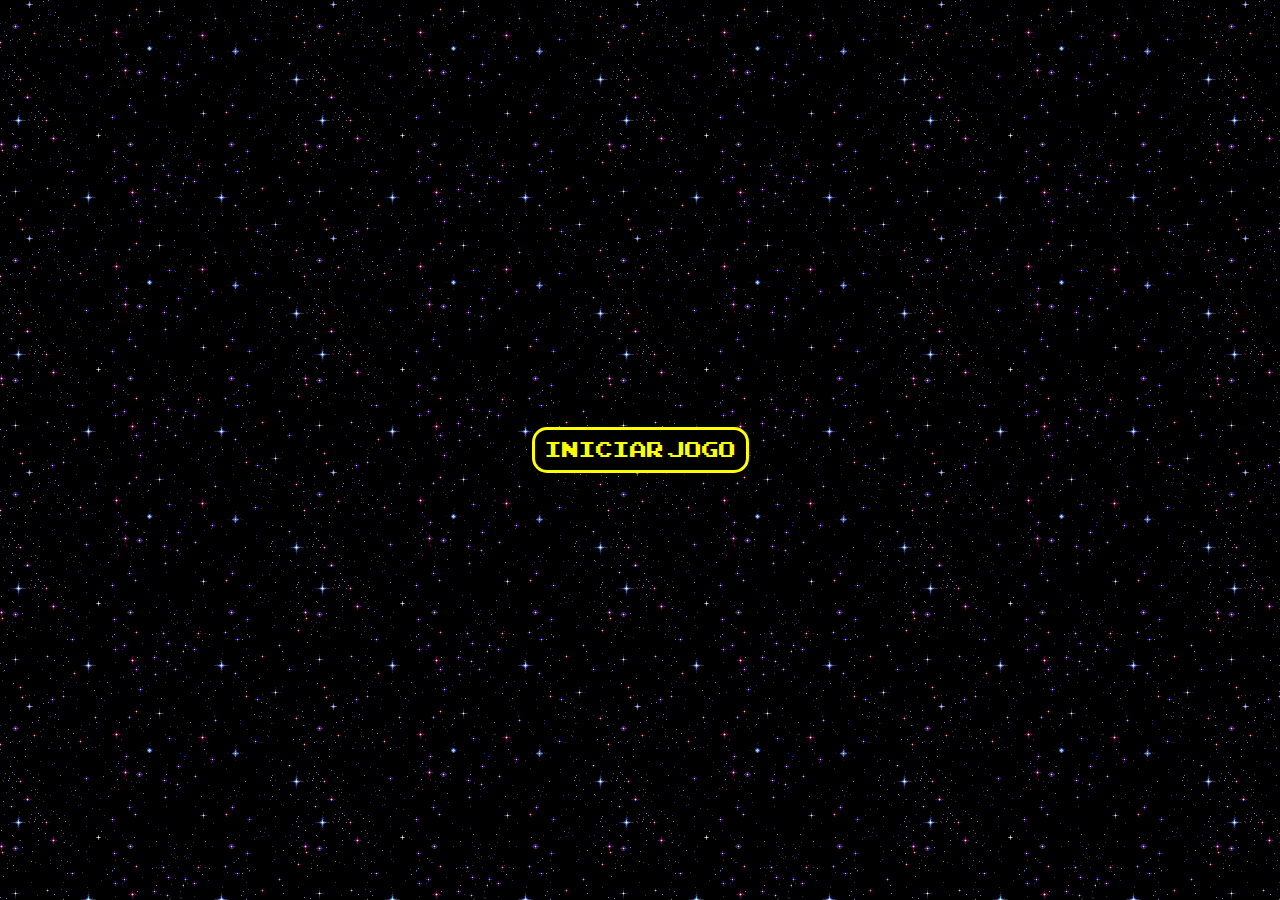
<file: game.html>
<!DOCTYPE html>
<html lang="pt-br">

<head>
   <meta name="author" content="Ramon Valverde">
   <meta charset="UTF-8">
   <meta name="viewport" content="width=device-width, initial-scale=1">
   <meta name="description"
      content="Jogo estilo retrô de combate espacial inspirado em StarWars">
   <title>StarWars - X-Wing Space Battle</title>
   <link rel="icon" href="images/icon.png">
   <link rel="stylesheet" type="text/css" href="css/styles.css">
   <script language="JavaScript" src="javascript/script.js" defer></script>
</head>
<body>
   <div id="cenario" class="estrelasRepetidas">
      <div id="menu" class="menu fade-in">
         <span id="vida" class="menu_iten">Vida: 100%</span>
         <span id="pontos" class="menu_iten">Pontos: 0</span>
      </div>
      <p id="ataque_especial" class="use_a_forca">F</p>
      <section id="dados-jogo" class="data_game">
         <span id="vel_x-wing" class="data_iten">Vel. X-Wing: 20</span>
         <span id="vel_rotacao_x-wing" class="data_iten">Vel. Rotacao X-Wing: 0</span>
         <span id="vel_tie-fighter" class="data_iten">Vel. Tie-Fighter: 1</span>
         <span id="angulo_tie-fighter" class="data_iten">Ang. Ataque Tie-Fighter: 1</span>
         <span id="vel_constr_tie-fighter" class="data_iten">Vel. Constr. Tie-Fighter: 3000 ms</span>
         <span id="inimigos_destruidos" class="data_iten">Inimigos Destruidos: 0</span>
         <span id="lifeDeathStar" class="data_iten">Estrela da Morte: 2000</span>
      </section>
      <div id="stormtropper" class="toasty"></div>
      <div id="x-wing"></div>
      <button type="button" id="btn_Inicar" class="botao">Iniciar Jogo</button>
   </div>
</body>
</html>
</file>
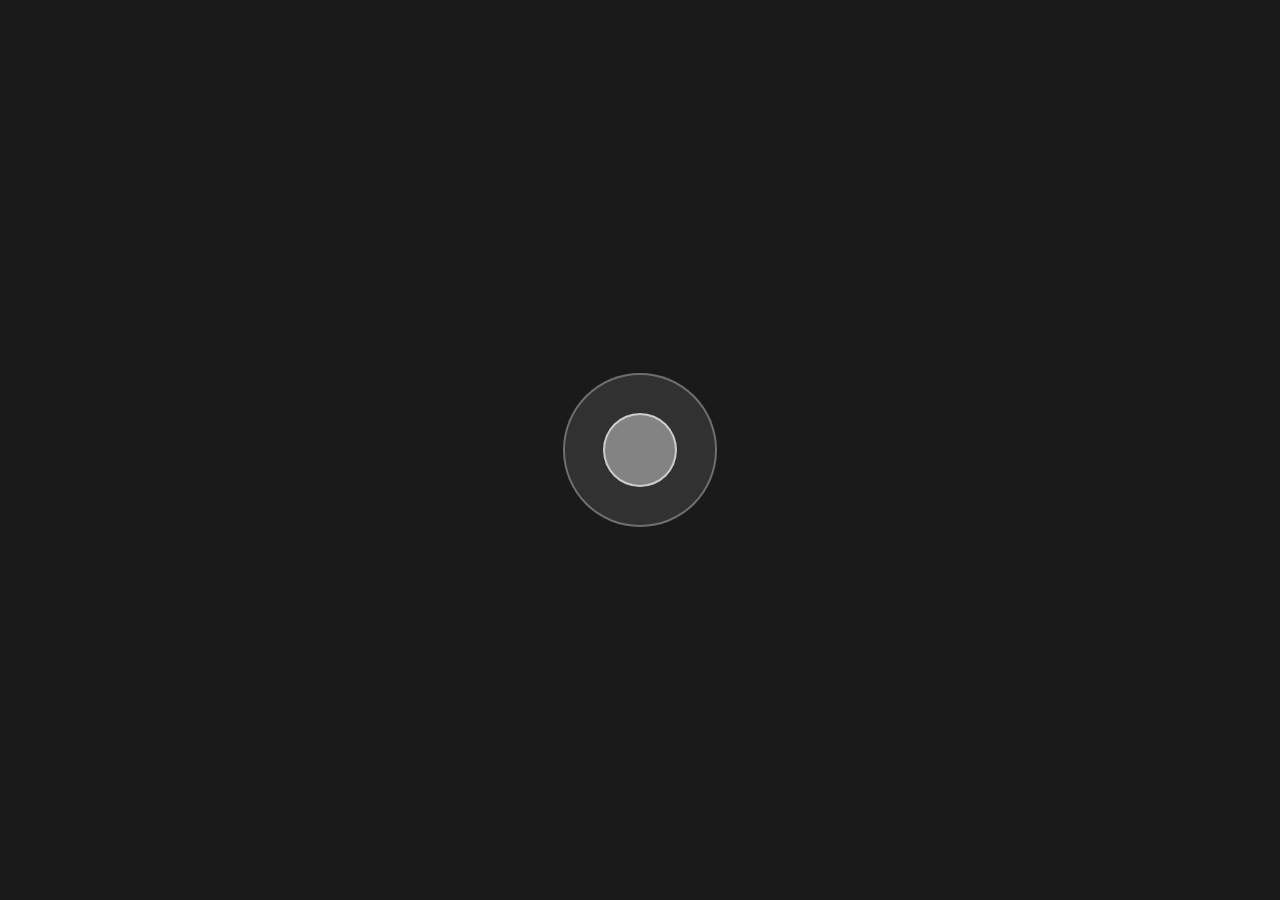
<file: html/controle.html>
<!DOCTYPE html>
<html lang="pt-br">

<head>
   <meta name="author" content="Ramon Valverde">
   <meta charset="UTF-8">
   <meta name="viewport" content="width=device-width, initial-scale=1">
   <meta name="description" content="Jogo estilo retrô de combate espacial inspirado em StarWars">
   <title>StarWars - X-Wing Space Battle</title>
   <link rel="icon" href="../images/icon-192.png">
   <link rel="stylesheet" type="text/css" href="../css/gamepad-2.css">
</head>

<body>

   <div class="joystick-container">
      <div class="joystick-base">
         <div id="joystick-stick" class="joystick-stick"></div>
      </div>
   </div>

   <script>
      const stick = document.getElementById('joystick-stick');
      const base = stick.parentElement;
      const container = base.parentElement;

      let isDragging = false;

      // Função para atualizar a posição do stick
      function moveStick(event) {
         if (!isDragging) return;

         // Pega as coordenadas do toque ou do mouse
         const touch = event.touches ? event.touches[0] : event;
         const containerRect = container.getBoundingClientRect();

         // Calcula a posição relativa ao centro da base
         let x = touch.clientX - (containerRect.left + containerRect.width / 2);
         let y = touch.clientY - (containerRect.top + containerRect.height / 2);

         const maxDistance = base.offsetWidth / 2;
         const distance = Math.sqrt(x * x + y * y);

         // Limita o movimento do stick para dentro da base
         if (distance > maxDistance) {
            x = (x / distance) * maxDistance;
            y = (y / distance) * maxDistance;
         }

         stick.style.transform = `translate(${x}px, ${y}px)`;

         // TODO: Aqui você pode adicionar a lógica para controlar a nave
         // Ex: direcaoHorizontal = x / maxDistance;
         //     direcaoVertical = y / maxDistance;
      }

      // Eventos de início do arrasto
      container.addEventListener('mousedown', () => { isDragging = true; });
      container.addEventListener('touchstart', (e) => { e.preventDefault(); isDragging = true; }, { passive: false });

      // Eventos de fim do arrasto
      window.addEventListener('mouseup', () => {
         isDragging = false;
         stick.style.transform = `translate(0, 0)`; // Reseta a posição
         // TODO: Resetar o movimento da nave
         // Ex: direcaoHorizontal = 0; direcaoVertical = 0;
      });
      window.addEventListener('touchend', () => {
         isDragging = false;
         stick.style.transform = `translate(0, 0)`; // Reseta a posição
         // TODO: Resetar o movimento da nave
         // Ex: direcaoHorizontal = 0; direcaoVertical = 0;
      });

      // Eventos de movimento
      window.addEventListener('mousemove', moveStick);
      window.addEventListener('touchmove', moveStick, { passive: false });

   </script>
</body>

</html>
</file>
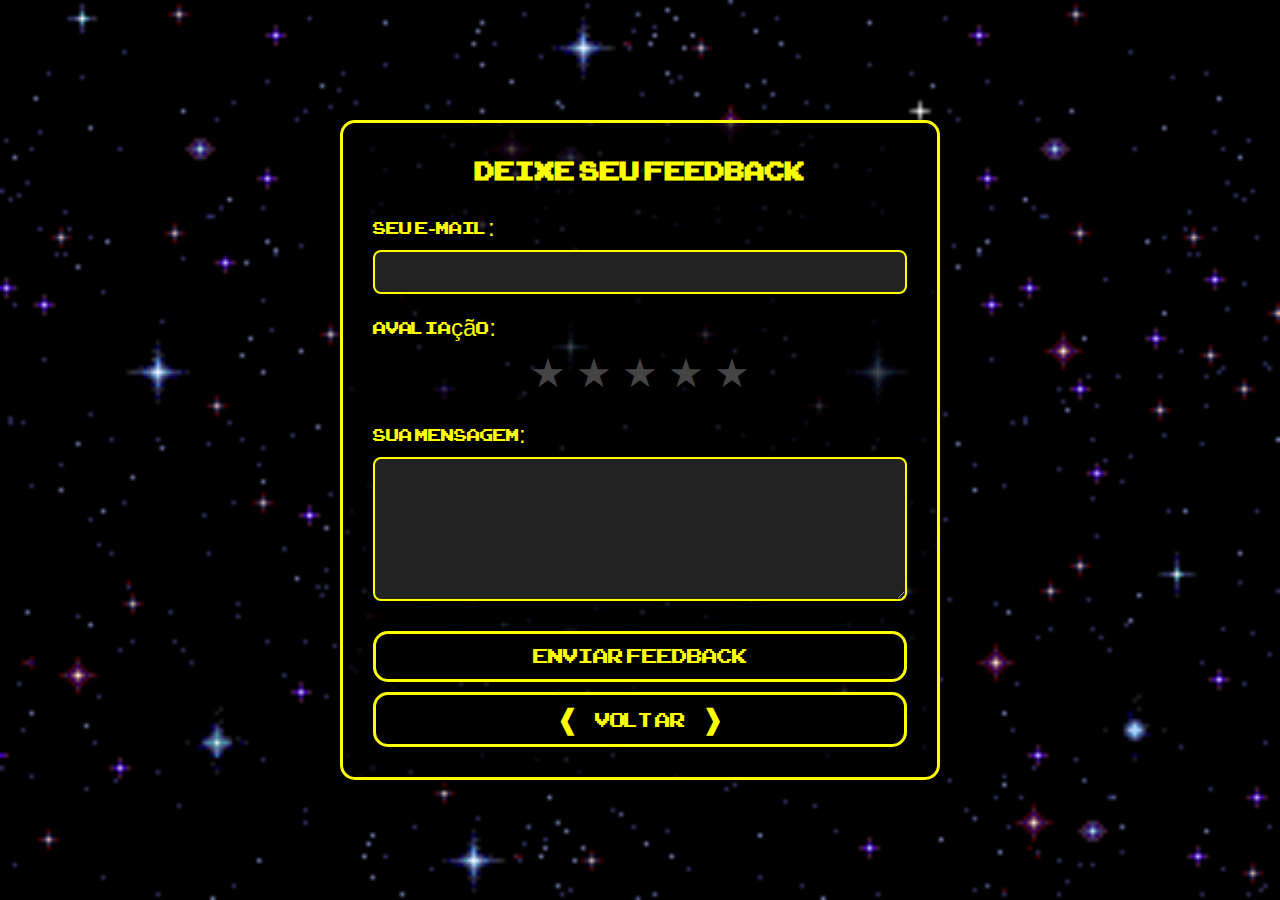
<file: html/feedback.html>
<!DOCTYPE html>
<html lang="pt-br">

<head>
    <meta name="author" content="Ramon Valverde">
    <meta charset="UTF-8">
    <meta name="viewport" content="width=device-width, initial-scale=1">
    <meta name="description" content="Jogo estilo retrô de combate espacial inspirado em StarWars">
    <title>Feedback</title>
    <link rel="icon" href="../images/icon-192.png">
    <link rel="stylesheet" type="text/css" href="../css/feedback.css">
</head>

<body id="feedback">
    <div class="feedback-container">
        <form class="feedback-form" action="https://formspree.io/f/xgegqjle" method="POST">
            <h1>Deixe seu Feedback</h1>

            <label for="email">Seu E-mail:</label>
            <input type="email" id="email" name="email" required>

            <label for="rating">Avaliação:</label>
            <div class="star-rating">
                <input type="radio" id="star5" name="rating" value="5" /><label for="star5" title="5 estrelas">★</label>
                <input type="radio" id="star4" name="rating" value="4" /><label for="star4" title="4 estrelas">★</label>
                <input type="radio" id="star3" name="rating" value="3" /><label for="star3" title="3 estrelas">★</label>
                <input type="radio" id="star2" name="rating" value="2" /><label for="star2" title="2 estrelas">★</label>
                <input type="radio" id="star1" name="rating" value="1" /><label for="star1" title="1 estrela">★</label>
            </div>

            <label for="message">Sua Mensagem:</label>
            <textarea id="message" name="message" rows="6" required></textarea>

            <button type="submit" class="botao">Enviar Feedback</button>
            <a href="../index.html" class="botaoVoltar">❰ &nbsp;&nbsp; Voltar &nbsp;&nbsp; ❱</a>
        </form>
    </div>

</body>

</html>
</file>
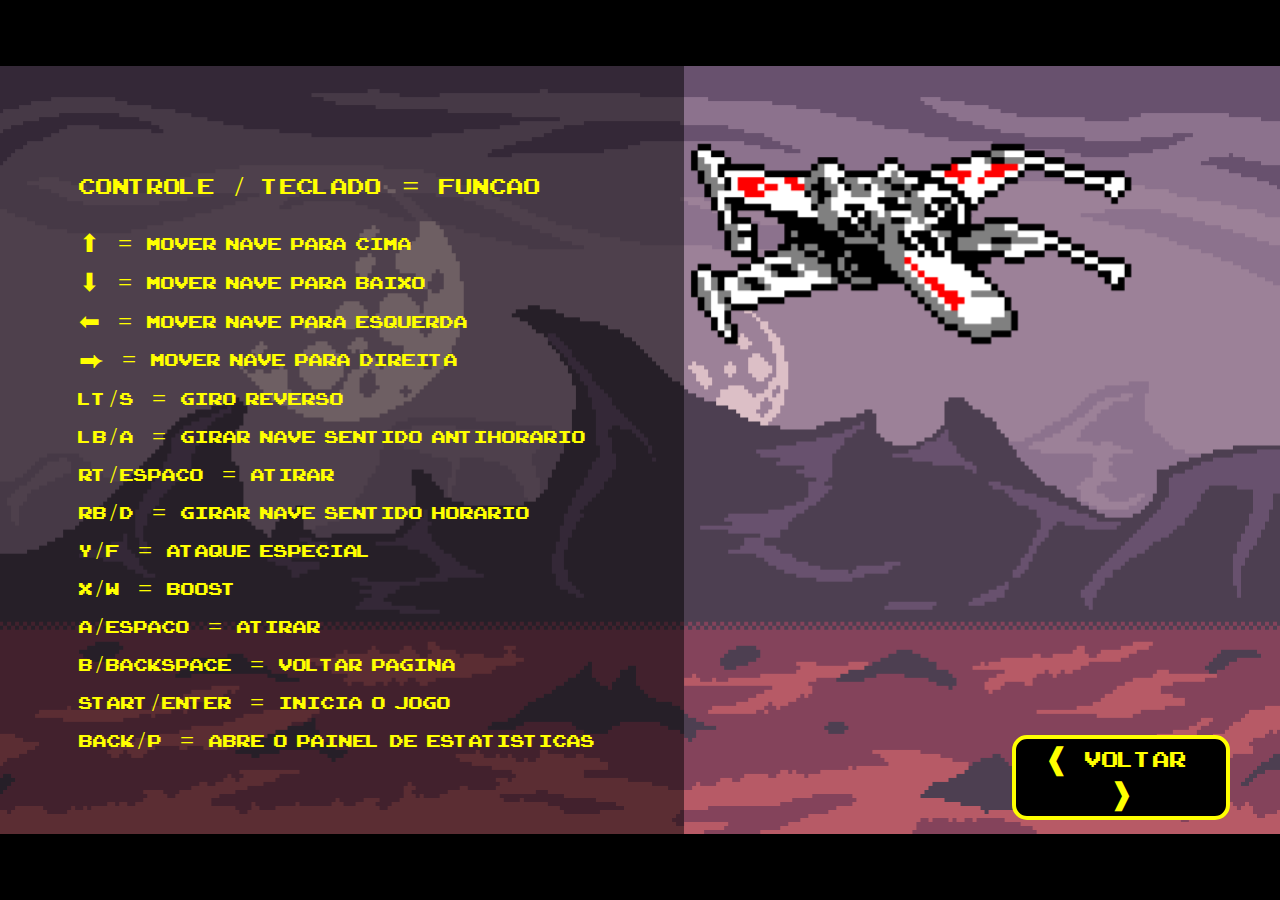
<file: html/manualControles.html>
<!DOCTYPE html>
<html lang="pt-br">

<head>
    <meta name="author" content="Ramon Valverde">
    <meta charset="UTF-8">
    <meta name="viewport" content="width=device-width, initial-scale=1">
    <meta name="description" content="Jogo estilo retrô de combate espacial inspirado em StarWars">
    <title>Manual</title>
    <link rel="icon" href="../images/icon-192.png">
    <link rel="stylesheet" type="text/css" href="../css/manualControles.css">
</head>
<style>

</style>

<body id="controles">
    <div class="painel_comandos">
        <section class="painel_dados">
            <span id="legenda_instrucoes" class="item_comando">Controle &nbsp; &nbsp; / &nbsp; &nbsp; Teclado &nbsp;
                &nbsp; = &nbsp; &nbsp;
                Funcao</span><br>
            <span class="item_comando"><span id="arrow_up">⬆</span><span class="item_legenda"> = &nbsp; &nbsp; Mover &nbsp; nave &nbsp; para &nbsp;
                    cima</span></span>
            <span class="item_comando"><span id="arrow_down">⬇</span><span class="item_legenda"> = &nbsp; &nbsp; Mover &nbsp; nave &nbsp; para &nbsp;
                    baixo</span></span>
            <span class="item_comando"><span id="arrow_left">⬅</span><span class="item_legenda"> = &nbsp; &nbsp; Mover &nbsp; nave &nbsp; para &nbsp;
                    esquerda</span></span>
            <span class="item_comando"><span id="arrow_right">⮕</span><span class="item_legenda"> = &nbsp; &nbsp; Mover &nbsp; nave &nbsp; para &nbsp;
                    direita</span></span>
            <span class="item_comando">LT / S<span class="item_legenda"> = &nbsp; &nbsp; Giro &nbsp;
                    Reverso</span></span>
            <span class="item_comando">LB / A<span class="item_legenda"> = &nbsp; &nbsp; Girar &nbsp; Nave &nbsp;
                    sentido &nbsp; antihorario</span></span>
            <span class="item_comando">RT / Espaco<span class="item_legenda"> = &nbsp; &nbsp; Atirar</span></span>
            <span class="item_comando">RB / D<span class="item_legenda"> = &nbsp; &nbsp; Girar &nbsp; Nave &nbsp;
                    sentido &nbsp; horario</span></span>
            <span class="item_comando">Y / F<span class="item_legenda"> = &nbsp; &nbsp; Ataque &nbsp;
                    especial</span></span>
            <span class="item_comando">X / W<span class="item_legenda"> = &nbsp; &nbsp; Boost</span></span>
            <span class="item_comando">A / Espaco<span class="item_legenda"> = &nbsp; &nbsp; Atirar</span></span>
            <span class="item_comando">B / Backspace<span class="item_legenda"> = &nbsp; &nbsp; Voltar &nbsp;
                    pagina</span></span>
            <span class="item_comando">START / Enter<span class="item_legenda"> = &nbsp; &nbsp; Inicia &nbsp; o &nbsp;
                    Jogo</span></span>
            <span class="item_comando">BACK / P<span class="item_legenda"> = &nbsp; &nbsp; Abre &nbsp; o &nbsp; painel
                    &nbsp; de &nbsp; estatisticas</span></span>
        </section>
        <a href="../index.html" class="botaoVoltar">❰ &nbsp;&nbsp; Voltar &nbsp;&nbsp; ❱</a>
    </div>

    <script>
        document.addEventListener("keydown", function (event) {               // Função para iniciar o jogo com apertar do Enter
            console.log(event.key);
            if (event.key === "Backspace") {                                  // Se a tecla apertada for o Enter
                window.location.href = '../index.html';
            }
        });
        // Script para ler entradas do controle de X-Box
        window.addEventListener("gamepadconnected", (e) => {
            // Guarda o estado dos botões do frame anterior para detectar cliques (ações de um toque)
            let prevButtons = [];
            // loop para ler as entradas do controle a cada frame
            function update() {                                               // Inicia o loop de atualização que lê as entradas do controle a cada quadro.
                const gp = navigator.getGamepads()[e.gamepad.index];          // Pega o estado atual do gamepad conectado.
                if (!gp) {                                                    // Verifica se o gamepad foi desconectado.
                    // Se o controle for desconectado, para a nave
                    requestAnimationFrame(update);                            // Continua o loop de atualização no próximo quadro.
                    return;                                                   // Sai da função neste quadro, pois não há controle para ler.
                }
                gp.buttons.forEach((button, index) => {                                                            // Itera sobre todos os botões para verificar cliques únicos.
                    const foiClicado = button.pressed && (!prevButtons[index] || !prevButtons[index].pressed);     // Verifica se o botão foi pressionado neste quadro, mas não no anterior.
                    if (foiClicado) {
                        if (index === 1 || index === 3) {
                            window.location.href = '../index.html';                                                                    // Se o botão View/Select (índice 8) foi clicado.
                        }
                    }
                });
                // Salva o estado atual dos botões para comparar no próximo frame
                prevButtons = gp.buttons.map(b => ({ pressed: b.pressed, value: b.value }));                       // Salva o estado atual de todos os botões para a próxima verificação.
                requestAnimationFrame(update);                                                                     // Agenda a próxima execução da função 'update' para o próximo quadro de animação.
            }
            update();
        });

        window.addEventListener("gamepaddisconnected", (e) => {                                                    // Adiciona um ouvinte de evento para quando um controle é desconectado.
            console.log("Controle desconectado:", e.gamepad);                                                      // Exibe no console que o controle foi desconectado.
        });
    </script>
</body>

</html>
</file>
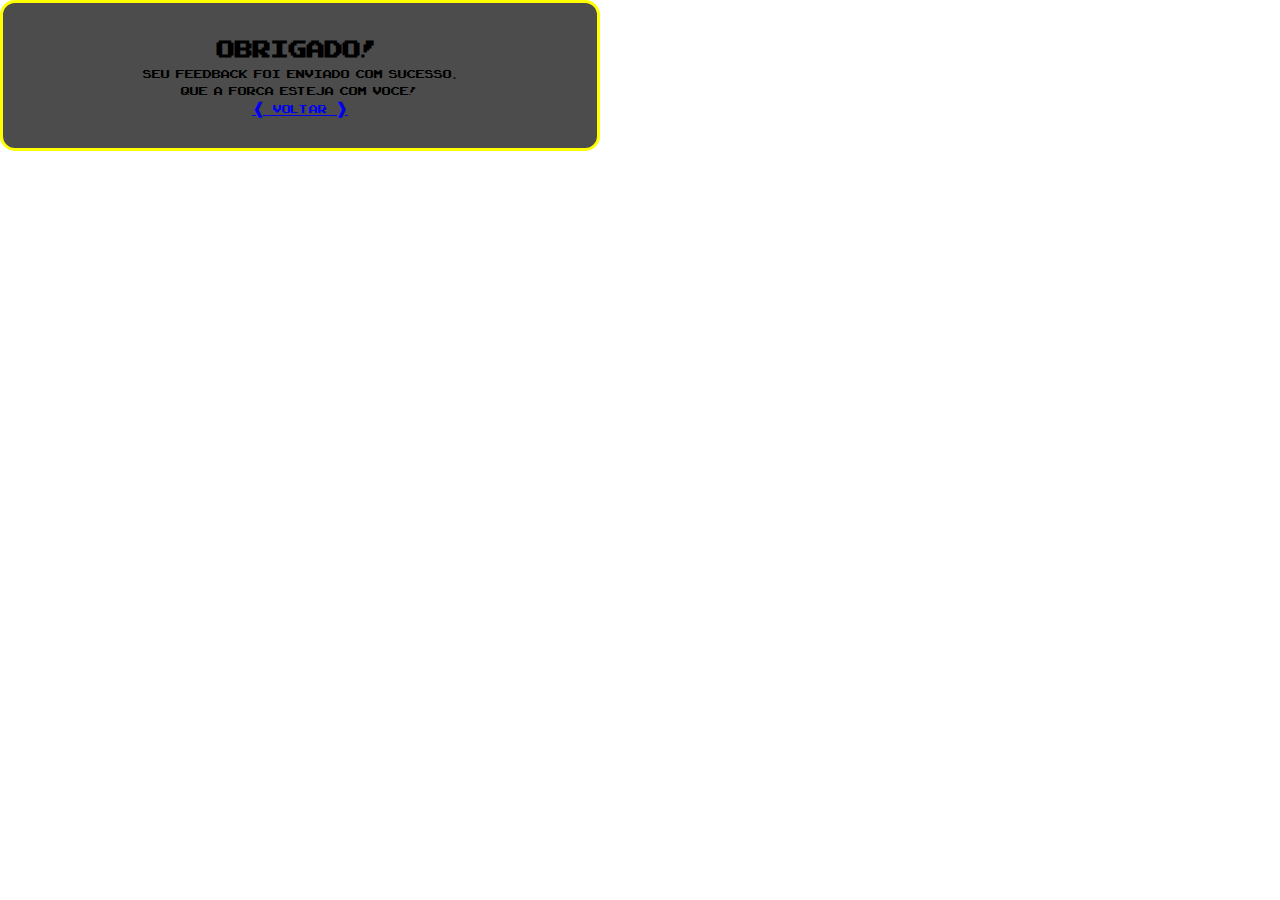
<file: html/obrigado.html>
<!DOCTYPE html>
<html lang="pt-br">

<head>
    <meta name="author" content="Ramon Valverde">
    <meta charset="UTF-8">
    <meta name="viewport" content="width=device-width, initial-scale=1">
    <meta name="description" content="Jogo estilo retrô de combate espacial inspirado em StarWars">
    <title>Obrigado!</title>
    <link rel="icon" href="../images/icon-192.png">
    <link rel="stylesheet" type="text/css" href="../css/feedback.css">
</head>

<body>
    <div class="feedback-container">
        <h1 class="obrigado-titulo">Obrigado!</h1>
        <p class="obrigado-texto">Seu &nbsp; feedback &nbsp; foi &nbsp; enviado &nbsp; com &nbsp; sucesso.</p>
        <p class="obrigado-texto">Que &nbsp; a &nbsp; forca &nbsp; esteja &nbsp; com &nbsp; voce!</p>
        <a href="../index.html" class="obrigado-botao">❰ &nbsp;&nbsp; Voltar &nbsp;&nbsp; ❱</a>
    </div>

</body>

</html>
</file>
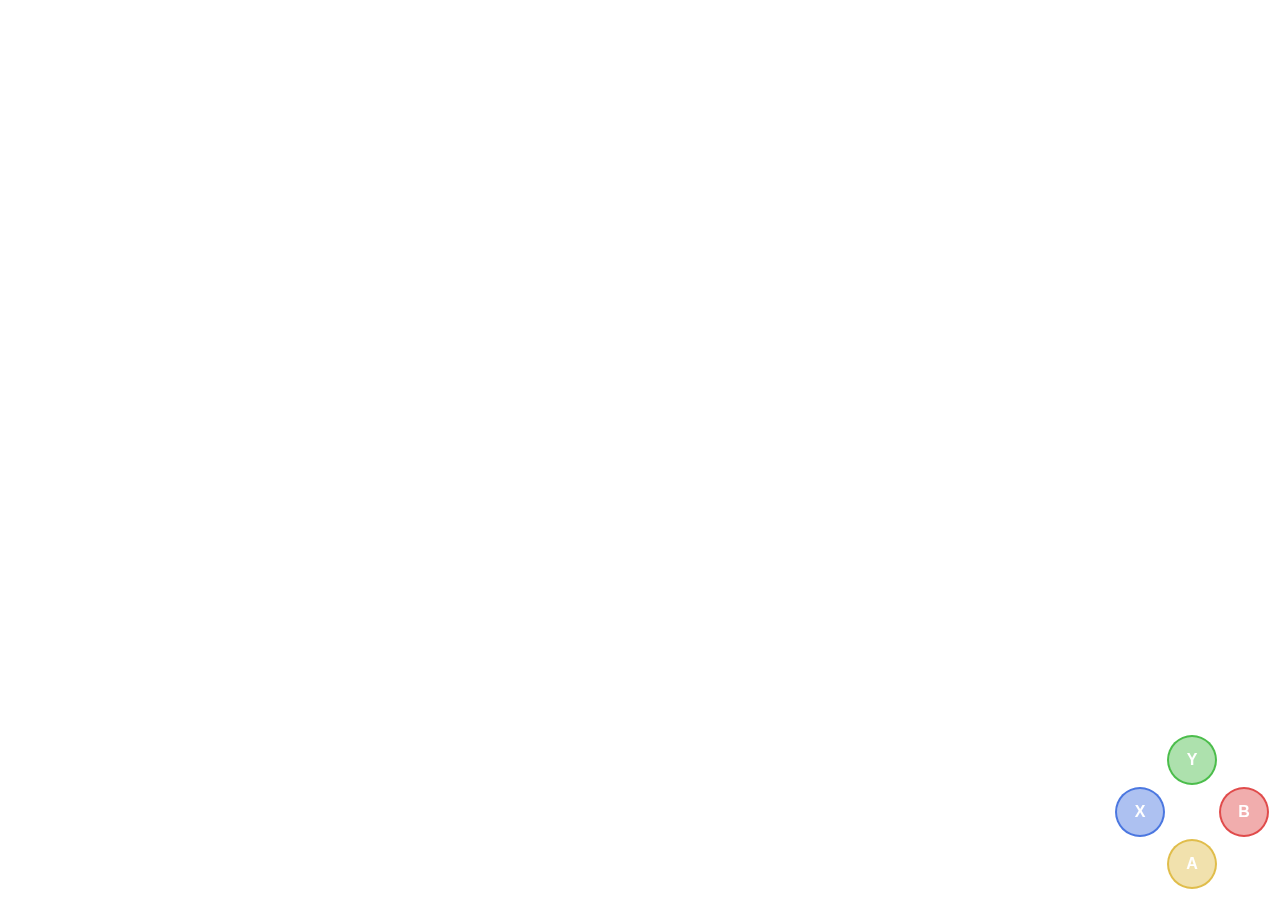
<file: html/teste-gamepad.html>
<!DOCTYPE html>
<html lang="pt-br">

<head>
    <meta name="author" content="Ramon Valverde">
    <meta charset="UTF-8">
    <meta name="viewport" content="width=device-width, initial-scale=1">
    <meta name="description" content="Jogo estilo retrô de combate espacial inspirado em StarWars">
    <title>StarWars - X-Wing Space Battle</title>
    <link rel="icon" href="./images/icon-192.png">
    <link rel="manifest" href="./manifest.json">
    <link rel="stylesheet" type="text/css" href="../css/gamepad-smartphone.css">
</head>

<body>
    <div id="gamepad-overlay">
        <!-- Lado Esquerdo -->
        <div class="gamepad-section left">
            <div class="shoulder-buttons">
                <button class="gamepad-button" id="gamepad-lt">LT</button>
                <button class="gamepad-button" id="gamepad-lb">LB</button>
            </div>
            <div class="d-pad">
                <button class="gamepad-button d-pad-up" id="gamepad-up">▲</button>
                <button class="gamepad-button d-pad-left" id="gamepad-left">◀</button>
                <button class="gamepad-button d-pad-right" id="gamepad-right">▶</button>
                <button class="gamepad-button d-pad-down" id="gamepad-down">▼</button>
            </div>
        </div>

        <!-- Centro -->
        <div class="gamepad-section center">
            <div class="system-buttons">
                <button class="gamepad-button system" id="gamepad-back">Back</button>
                <button class="gamepad-button system" id="gamepad-start">Start</button>
            </div>
        </div>

        <!-- Lado Direito -->
        <div class="gamepad-section right">
            <div class="shoulder-buttons">
                <button class="gamepad-button" id="gamepad-rb">RB</button>
                <button class="gamepad-button" id="gamepad-rt">RT</button>
            </div>
            <div class="action-buttons">
                <button class="gamepad-button action-y" id="gamepad-y">Y</button>
                <button class="gamepad-button action-x" id="gamepad-x">X</button>
                <button class="gamepad-button action-b" id="gamepad-b">B</button>
                <button class="gamepad-button action-a" id="gamepad-a">A</button>
            </div>
        </div>
    </div>

    <script>
        // Aqui você pode adicionar o JavaScript para capturar os eventos de toque nos botões
        // e traduzi-los em ações no seu jogo.
    </script>
</body>

</html>
</file>
<file: css/gamepad-2.css>
@charset "UTF-8";

body {
    display: flex;
    justify-content: center;
    align-items: center;
    height: 100vh;
    margin: 0;
    background-color: #1a1a1a;
    touch-action: none; /* Desabilita zoom e outros gestos de toque no body */
}

.joystick-container {
    /* Aumenta a área de toque sem aumentar o visual da base */
    width: 200px;
    height: 200px;
    display: flex;
    justify-content: center;
    align-items: center;
}

.joystick-base {
    width: 150px;
    height: 150px;
    background-color: rgba(255, 255, 255, 0.1);
    border-radius: 50%;
    border: 2px solid rgba(255, 255, 255, 0.3);
    position: relative;
    display: flex;
    justify-content: center;
    align-items: center;
}

.joystick-stick {
    width: 70px;
    height: 70px;
    background-color: rgba(255, 255, 255, 0.4);
    border-radius: 50%;
    border: 2px solid rgba(255, 255, 255, 0.6);
    position: absolute;
    transition: transform 0.1s ease-out; /* Animação suave ao soltar */
    pointer-events: none; /* O stick não deve capturar eventos de mouse/toque */
}
</file>
<file: css/feedback.css>
@charset "UTF-8";

@font-face {
    font-family: 'fontPixelArt';
    src: url("../font/ARCADECLASSIC.TTF");
}

* {
    margin: 0;
    padding: 0;
    box-sizing: border-box;
    font-family: 'fontPixelArt', sans-serif;
}

body#feedback {
    background-image: url('../images/space/space_1.gif');
    background-color: black;
    background-size: cover;
    background-position: center center;
    background-attachment: fixed;
    color: yellow;
    display: flex;
    justify-content: center;
    align-items: center;
    min-height: 100vh;
    padding: 20px;
}

.feedback-container {
    width: 100%;
    max-width: 600px;
    background-color: rgba(0, 0, 0, 0.7);
    border: 3px solid yellow;
    border-radius: 15px;
    padding: 30px;
    display: flex;
    flex-direction: column;
    align-items: center;
}

.feedback-form {
    width: 100%;
    display: flex;
    flex-direction: column;
}

.feedback-form h1 {
    font-size: 36px;
    text-align: center;
    margin-bottom: 25px;
    text-shadow: 2px 2px 0px #000;
}

.feedback-form label {
    font-size: 24px;
    margin-bottom: 8px;
}

.feedback-form input,
.feedback-form textarea {
    background-color: #222;
    border: 2px solid yellow;
    border-radius: 8px;
    color: white;
    font-size: 20px;
    padding: 10px;
    margin-bottom: 20px;
    width: 100%;
}

.feedback-form input:focus,
.feedback-form textarea:focus {
    outline: none;
    border-color: white;
    box-shadow: 0 0 10px yellow;
}

.star-rating {
    display: flex;
    flex-direction: row-reverse;
    justify-content: center;
    margin-bottom: 25px;
}

.star-rating input[type="radio"] {
    display: none;
}

.star-rating label {
    font-size: 40px;
    color: #444;
    cursor: pointer;
    transition: color 0.2s;
    padding: 0 5px;
    margin: 0;
}

.star-rating input[type="radio"]:checked ~ label,
.star-rating label:hover,
.star-rating label:hover ~ label {
    color: yellow;
}

.botao, .botaoVoltar {
    font-weight: 500;
    font-size: 28px;
    color: yellow;
    background-color: black;
    border: 3px solid yellow;
    border-radius: 15px;
    padding: 8px 15px;
    transition: all 0.4s ease;
    cursor: pointer;
    text-align: center;
    text-decoration: none;
    margin-top: 10px;
}

.botao:hover, .botaoVoltar:hover {
    color: black;
    background-color: yellow;
    border-color: black;
}
</file>
<file: css/gamepad-smartphone.css>
@charset "UTF-8";
/*
body {
    background-color: #111;
    margin: 0;
    padding: 0;
    font-family: sans-serif;
    /* Simula uma tela de jogo *//*
    background-image: linear-gradient(45deg, #303030 25%, transparent 25%),
        linear-gradient(-45deg, #303030 25%, transparent 25%),
        linear-gradient(45deg, transparent 75%, #303030 75%),
        linear-gradient(-45deg, transparent 75%, #303030 75%);
    background-size: 20px 20px;
    background-position: 0 0, 0 10px, 10px -10px, -10px 0px;
}
*/
/* --- Estrutura Principal do Gamepad --- */
#gamepad-overlay {
    position: fixed;
    bottom: 0;
    left: 0;
    width: 100%;
    padding: 15px;
    box-sizing: border-box;
    display: flex;
    justify-content: space-between;
    align-items: flex-end;
    /* O overlay em si não captura eventos, apenas os botões */
    pointer-events: none;
    z-index: 100;
}

.gamepad-section {
    display: flex;
    flex-direction: column;
    align-items: center;
    gap: 20px;
    /* Os botões dentro das seções capturam eventos */
    pointer-events: auto;
}

.gamepad-section.left {
    align-items: flex-start;
}

.gamepad-section.right {
    align-items: flex-end;
}

/* --- Estilo Geral dos Botões --- */
.gamepad-button {
    background-color: rgba(255, 255, 255, 0.2);
    border: 2px solid rgba(255, 255, 255, 0.5);
    color: white;
    font-weight: bold;
    font-size: 16px;
    display: flex;
    justify-content: center;
    align-items: center;
    user-select: none; /* Impede a seleção de texto ao tocar */
    -webkit-user-select: none;
    -webkit-tap-highlight-color: transparent; /* Remove o brilho azul no toque em mobile */
}

/* Feedback visual ao pressionar */
.gamepad-button:active {
    background-color: rgba(255, 255, 255, 0.5);
    transform: scale(0.95);
}

/* --- Lado Esquerdo: D-Pad e Ombros --- */
.d-pad {
    width: 150px;
    height: 150px;
    display: grid;
    grid-template-columns: 1fr 1fr 1fr;
    grid-template-rows: 1fr 1fr 1fr;
    gap: 2px;
}

.d-pad .gamepad-button {
    width: 50px;
    height: 50px;
    border-radius: 10px;
}

.d-pad-up { grid-area: 1 / 2 / 2 / 3; }
.d-pad-left { grid-area: 2 / 1 / 3 / 2; }
.d-pad-right { grid-area: 2 / 3 / 3 / 4; }
.d-pad-down { grid-area: 3 / 2 / 4 / 3; }

.shoulder-buttons {
    display: flex;
    gap: 10px;
}

.shoulder-buttons .gamepad-button {
    width: 70px;
    height: 40px;
    border-radius: 10px;
}

/* --- Centro: Botões de Sistema --- */
.system-buttons {
    display: flex;
    gap: 15px;
    margin-bottom: 20px; /* Eleva um pouco os botões centrais */
}

.system-buttons .gamepad-button {
    width: 60px;
    height: 30px;
    border-radius: 15px;
    font-size: 12px;
}

/* --- Lado Direito: Botões de Ação e Ombros --- */
.action-buttons {
    width: 150px;
    height: 150px;
    display: grid;
    grid-template-columns: 1fr 1fr 1fr;
    grid-template-rows: 1fr 1fr 1fr;
    gap: 2px;
}

.action-buttons .gamepad-button {
    width: 50px;
    height: 50px;
    border-radius: 50%; /* Botões de ação redondos */
}

.action-y {
    grid-area: 1 / 2 / 2 / 3;
    background-color: rgba(50, 180, 50, 0.4);
    border-color: rgba(50, 180, 50, 0.8);
}
.action-y:active { background-color: rgba(50, 180, 50, 0.8); }

.action-x {
    grid-area: 2 / 1 / 3 / 2;
    background-color: rgba(50, 100, 220, 0.4);
    border-color: rgba(50, 100, 220, 0.8);
}
.action-x:active { background-color: rgba(50, 100, 220, 0.8); }

.action-b {
    grid-area: 2 / 3 / 3 / 4;
    background-color: rgba(220, 50, 50, 0.4);
    border-color: rgba(220, 50, 50, 0.8);
}
.action-b:active { background-color: rgba(220, 50, 50, 0.8); }

.action-a {
    grid-area: 3 / 2 / 4 / 3;
    background-color: rgba(220, 180, 50, 0.4);
    border-color: rgba(220, 180, 50, 0.8);
}
.action-a:active { background-color: rgba(220, 180, 50, 0.8); }
</file>
<file: css/styles.css>
@charset "UTF-8";

@font-face {
    font-family: 'fontPixelArt';
    src: url("../font/ARCADECLASSIC.TTF");
}

* {
    /* Resetar modulos de espaçamentos*/
    margin: 0px;
    padding: 0px;
    font-family: fontPixelArt;
}

/* Variáveis Globais de Estilo (Custom Properties) */
:root {
    /* Dimensões dos Projéteis */
    --projetil-width: 4px;
    --projetil-height: 50px;
    --projetil-death-star-width: 10px;
    --projetil-death-star-height: 150px;
    --projetil-punicao-width: 12px;
    --projetil-punicao-height: 150px;
    --projetil-torpedo-width: 2px;
    --projetil-torpedo-height: 80px;

    /* Dimensões das Naves */
    --x-wing-width: 70px;
    --x-wing-height: 92px;
    --x-wing-hidden: -200px;

    --tie-fighter-width: 70px;
    --tie-fighter-height: 67px;

    --darth-vader-width: 70px;
    --darth-vader-height: 57px;

    /* Elementos Visuais */
    /* Altura e largura sempre um pouco maior que a altura do X-Wing */
    --explosao-width: 100px;
    --explosao-height: 100px;

    --item-especial-width: 60px;
    --item-especial-height: 60px;

    --item-fullpower-width: 104px;
    --item-fullpower-height: 60px;

    --toasty-width: 250px;
    --toasty-height: 263px;
    --toasty-slide-in: 270px;
    --toasty-slide-out: -5px;

    --size-use-a-forca: 150px;
}

body#index {
    background-image: url('../images/Intro_X-Wing_Space_Battle.png');
    background-color: black;
    background-size: contain;
    /* Para que a imagem cubra toda a tela */
    background-repeat: no-repeat;
    /* Para evitar repetição da imagem */
    background-position: center center;
    /* Para centralizar a imagem */
    background-attachment: fixed;
}

.painel_botoes {
    position: absolute;
    display: flex;
    justify-content: space-around;
    align-items: center;
    flex-direction: row;
    margin: 0 35%;
    width: 50%;
    bottom: 16%;
    z-index: 10;
}

.botaoIndex {
    font-weight: 500;
    font-size: 30px;
    color: yellow;
    background-color: black;
    border: 4px solid yellow;
    border-radius: 15px;
    padding: 2px 15px 5px 15px;
    transition: all 0.4s ease;
}

.botaoIndexSelecionado {
    font-weight: 500;
    font-size: 30px;
    border: 4px solid black;
    border-radius: 15px;
    padding: 2px 15px 5px 15px;
    transition: all 0.4s ease;
    color: black;
    background-color: yellow;
}

#introVideo {
    position: fixed;
    top: 0;
    left: 0;
    width: 100%;
    height: 100%;
    object-fit: cover;
    display: none;
    /* começa escondido */
    z-index: 9999;
}

/* Formatação do body com imagem de fundo que se repete */
.estrelasRepetidas {
    background-image: url('../images/space/space_1.gif');
    /* Substitua pela URL ou caminho da sua imagem */
    background-repeat: repeat;
    /* Repete a imagem em x e y para cobrir tudo */
    background-position: center;
    /* Centraliza o padrão de repetição */
    background-size: auto;
    /* Mantém o tamanho original da imagem para repetição natural; use 'cover' se quiser esticar sem repetir */
}

/* Formatação do body com imagem de fundo que não se repete */
.estrelasNaoRepetidas {
    background-image: url('../images/space/space_1.gif');
    background-size: cover;
    /* Para que a imagem cubra toda a tela */
    background-repeat: no-repeat;
    /* Para evitar repetição da imagem */
    background-position: center center;
    /* Para centralizar a imagem */
    background-attachment: fixed;
    /* Opcional: para a imagem ficar fixa ao rolar */
    min-height: 100vh;
    /* Garante que o body ocupe a altura da tela */
    margin: 0;
    /* Remove a margem padrão do body */
}

/* Formatação do menu de  status do jogo */
.menu {
    display: none;
    flex-direction: row;
    justify-content: space-between;
    padding: 10px 2%;
    position: absolute;
    top: 0;
    width: 96%;
    font-weight: 550;
    font-size: 30px;
    color: yellow;
    z-index: 10;
}

.fade-in {
    opacity: 0;
    animation: fadeIn 5s ease forwards;
    /* duração de 5 segundos */
}

@keyframes fadeIn {
    to {
        opacity: 5;
    }
}

.section_menu {
    width: 33%;
}

section#menu_1 {
    text-align: left;
}

section#menu_2 {
    text-align: center;
}

section#menu_3 {
    text-align: right;
}

.life_boss {
    position: absolute;
    top: 50px;
    width: 98%;
    padding: 0 1%;
    height: 21px;
    z-index: 10;
}

#life_deathstar {
    display: none;
    background-color: yellow;
    width: 100%;
    height: 100%;
    z-index: 10;
}

#life_darth-vader {
    display: none;
    background-color: yellow;
    width: 100%;
    height: 100%;
    z-index: 10;
}

.legenda_barra_de_vida {
    position: absolute;
    left: 2%;
    top: 1px;
    color: blue;
    font-size: 19px;
    z-index: 12;
}

/* Formatação do cenario do jogo */
div#cenario {
    position: relative;
    width: 100%;
    height: 100%;
    display: flex;
    justify-content: center;
    align-items: center;
    /* Atributo necessario para que as naves inimigas consigam desaparecer até o final quando chegarem a fundo da tela sem extender a mesma */
    overflow: hidden;
}

/* Formatação botão iniciar jogo */
.botao {
    position: absolute;
    font-weight: 500;
    font-size: 30px;
    color: yellow;
    background-color: black;
    border: 3px solid yellow;
    border-radius: 15px;
    padding: 5px 10px;
    transition: all 0.5s ease;
    z-index: 10;
}

.botao:hover {
    color: black;
    background-color: yellow;
    border: 3px solid black;
    cursor: pointer;
}

/* Formatação botão selecionado */
.botao-selecionado {
    position: absolute;
    color: black;
    background-color: yellow;
    border: 3px solid black;
    cursor: pointer;
    font-weight: 500;
    font-size: 30px;
    border-radius: 15px;
    padding: 5px 10px;
    transition: all 0.5s ease;
    z-index: 10;
}

/* Formatação X-Wing */
.x-wing_standard {
    height: var(--x-wing-height);
    width: var(--x-wing-width);
    background-image: url('../images/x-wing/x-wing_1.png');
    background-size: cover;
    background-repeat: no-repeat;
    background-position: center;
    /* Precisa desse parametro para a movimentação do javascript funcionar */
    position: absolute;
    bottom: var(--x-wing-hidden);
    /* controla a animação */
    transition: bottom 1s ease-in-out;
    z-index: 10;
}

.x-wing_resistence-power {
    height: var(--x-wing-height);
    width: var(--x-wing-width);
    background-image: url('../images/x-wing/x-wing_1-2.png');
    background-size: cover;
    background-repeat: no-repeat;
    background-position: center;
    position: absolute;
    z-index: 10;
}

/* Formatação TIE Fighters */
.tie_fighter {
    /* Precisa desse parametro para a movimentação do javascript funcionar */
    position: absolute;
    height: var(--darth-vader-height);
    width: var(--darth-vader-width);
    background-image: url('../images/tie_fighter/tie_fighter_1.png');
    background-size: cover;
    background-repeat: no-repeat;
    background-position: center;
    z-index: 10;
}

/* Formatação Darth  Vader */
.darth_vader {
    /* Precisa desse parametro para a movimentação do javascript funcionar */
    position: absolute;
    height: var(--darth-vader-height);
    width: var(--darth-vader-width);
    background-image: url('../images/tie_fighter/vader_fighter.png');
    background-size: cover;
    background-repeat: no-repeat;
    background-position: center;
    z-index: 10;
}

/* Formatação projeteis X-Wing */
.projetil_x-wing {
    position: absolute;
    width: var(--projetil-width);
    height: var(--projetil-height);
    background-color: red;
    transform-origin: center;
    z-index: 10;
}

.torpedo_x-wing {
    /* torpedo_x-wing */
    position: absolute;
    height: var(--projetil-torpedo-height);
    width: var(--projetil-torpedo-width);
    background-color: white;
    border: solid 3px rgb(255, 0, 255);
    transform-origin: center;
    z-index: 10;
}

/* Formatação projeteis Tie Fighter */
.projetil_tie-fighter {
    position: absolute;
    width: var(--projetil-width);
    height: var(--projetil-height);
    background-color: rgb(0, 175, 0);
    transform-origin: center;
    z-index: 10;
}

/* Formatação projeteis Darth Vader */
.projetil_darth-vader {
    position: absolute;
    width: var(--projetil-width);
    height: var(--projetil-height);
    background-color: rgb(0, 175, 0);
    transform-origin: center;
    z-index: 10;
}

/* Formatação projeteis Death Star */
.projetil_death-star {
    position: absolute;
    width: 10px;
    height: 150px;
    width: var(--projetil-death-star-width);
    height: var(--projetil-death-star-height);
    background-color: lime;
    transform-origin: center;
    z-index: 10;
}

/* Formatação projeteis de Punição */
.projetil_punicao {
    position: absolute;
    width: var(--projetil-punicao-width);
    height: var(--projetil-punicao-height);
    background-color: lime;
    transform-origin: center;
    z-index: 10;
}

/* Titulo de fim de jogo */
.gameover {
    width: 100%;
    padding: 20px 0;
    position: absolute;
    color: yellow;
    font-weight: 500;
    font-size: 100px;
    background-color: rgba(0, 0, 0, 0.4);
    top: 25%;
    text-align: center;
    z-index: 10;
}

.gamewin {
    width: 100%;
    position: absolute;
    color: yellow;
    font-weight: normal;
    font-size: 65px;
    background-color: rgba(0, 0, 0, 0.4);
    top: 15%;
    text-align: center;
    opacity: 0;
    /* começa invisível */
    transition: opacity 2s ease;
    /* efeito suave */
    z-index: 10;
}

/* Formatação explosão dos TIE Fighters */
.explosao {
    position: absolute;
    height: var(--explosao-height);
    width: var(--explosao-width);
    background-image: url('../images/explosion/explosion_1.gif');
    background-size: cover;
    background-repeat: no-repeat;
    background-position: center;
    z-index: 10;
}

.deathstar-rise {
    position: absolute;
    height: 0vw;
    width: 0vw;
    background-image: url('../images/deathstar/deathstar-1.png');
    background-size: cover;
    background-position: center;
    background-repeat: no-repeat;
    z-index: 9;
}

/* Formatação da Estrela da Morte */
.deathstar {
    position: absolute;
    /* Esconde toda a estrela da morte em cima da tela */
    bottom: 100%;
    height: 100vw;
    width: 100vw;
    background-image: url('../images/deathstar/deathstar-1.png');
    background-size: cover;
    background-position: center;
    background-repeat: no-repeat;
    /* 5 segundos de animação */
    transition: top 5s ease-in-out;
    z-index: 10;
    border-radius: 50vw;
}

.data_game {
    display: none;
    justify-content: center;
    align-items: flex-start;
    flex-direction: column;
    background-color: rgba(255, 255, 255, 0.4);
    position: absolute;
    top: 50px;
    left: 0px;
    width: 310px;
    padding: 10px;
    z-index: 10;
}

.data_iten {
    color: white;
    font-weight: 500;
    font-size: 20px;
    z-index: 10;
}

.toasty {
    position: absolute;
    height: var(--toasty-height);
    width: var(--toasty-width);
    bottom: 0;
    right: 0px;
    background-image: url('../images/stormtropper.png');
    background-size: cover;
    background-repeat: no-repeat;
    background-position: center;
    transform: translateX(var(--toasty-slide-in));
    /* deslocado para baixo */
    transition: all 0.4s ease-out;
    pointer-events: none;
    /* não atrapalha cliques no jogo */
    z-index: 10;
}

.toasty.show {
    /* volta para posição final */
    transform: translateX(var(--toasty-slide-out));
}

.use_a_forca {
    display: none;
    position: absolute;
    text-align: center;
    top: 50px;
    font-weight: bold;
    font-size: var(--size-use-a-forca);
    animation: blinkFB 1.5s linear infinite;
    z-index: 10;
}

@keyframes blinkFB {
    0% {
        color: white;
        text-shadow: 0px 0px 50px blue;
    }

    50% {
        color: rgb(0, 100, 200);
        text-shadow: 0px 0px 50px rgb(255, 255, 255);
    }

    100% {
        color: white;
        text-shadow: 0px 0px 50px blue;
    }
}

.extra-life {
    position: absolute;
    height: var(--item-especial-height);
    width: var(--item-especial-width);
    background-image: url('../images/special/special-4.png');
    background-size: cover;
    background-repeat: no-repeat;
    background-position: center;
    z-index: 10;
}

.resistence-power {
    position: absolute;
    height: var(--item-especial-height);
    width: var(--item-especial-width);
    background-image: url('../images/special/special-2.png');
    background-size: cover;
    background-repeat: no-repeat;
    background-position: center;
    z-index: 10;
}

.power-up {
    position: absolute;
    height: var(--item-especial-height);
    width: var(--item-especial-width);
    background-image: url('../images/special/special-1.png');
    background-size: cover;
    background-repeat: no-repeat;
    background-position: center;
    z-index: 10;
}

.full-power {
    position: absolute;
    height: var(--item-fullpower-height);
    width: var(--item-fullpower-width);
    background-image: url('../images/special/special-3.png');
    background-size: cover;
    background-repeat: no-repeat;
    background-position: center;
    z-index: 10;
}
</file>
<file: css/manualControles.css>
@charset "UTF-8";

@font-face {
    font-family: 'fontPixelArt';
    src: url("../font/ARCADECLASSIC.TTF");
}

* {
    /* Resetar modulos de espaçamentos*/
    margin: 0px;
    padding: 0px;
    font-family: fontPixelArt;
}

body#controles {
    background-image: url('../images/background_2.png');
    background-color: black;
    background-size: contain;
    /* Para que a imagem cubra toda a tela */
    background-repeat: no-repeat;
    /* Para evitar repetição da imagem */
    background-position: center center;
    /* Para centralizar a imagem */
    background-attachment: fixed;
}

.painel_comandos {
    display: flex;
    justify-content: center;
    align-content: center;
    flex-direction: column;
    height: 100vh;
}

.painel_dados {
    display: flex;
    justify-content: center;
    align-content: flex-start;
    flex-direction: column;
    padding: 50px 20px 2% 5%;
    width: 600px;
    height: 100%;
    background-color: rgba(0, 0, 0, 0.5);
}

#legenda_instrucoes {
    font-weight: 500;
    font-size: 30px;
}

.item_comando {
    font-weight: 500;
    font-size: 25px;
    color: yellow;
    padding: 5px 15px;
}

.item_legenda {
    padding: 5px 15px;
}

.botaoVoltar {
    position: fixed;
    bottom: 80px;
    right: 50px;
    width: 180px;
    text-align: center;
    text-decoration: none;
    font-weight: 500;
    font-size: 30px;
    color: yellow;
    background-color: black;
    border: 4px solid yellow;
    border-radius: 15px;
    padding: 2px 15px 5px 15px;
    transition: all 0.4s ease;
}

.botaoVoltar:hover {
    color: black;
    background-color: yellow;
    border: 4px solid black;
}


/* --------------------------- CORREÇÃO DE RESPONSIVIDADE --------------------------- */

@media(max-height: 435px) {
    /* 430 */

    .painel_comandos {
        display: flex;
        justify-content: flex-start;
        align-content: center;
        flex-direction: column;
    }

    .painel_dados {
        display: flex;
        justify-content: center;
        align-content: flex-start;
        flex-direction: column;
        padding: 20px 20px;
        width: 600px;
        height: auto;
        background-color: rgba(0, 0, 0, 0.5);
    }

    .botaoVoltar {
        bottom: 40px;
        right: 50px;
        width: 115px;
        font-size: 20px;
        border: 2px solid yellow;
        border-radius: 10px;
        padding: 2px 15px 5px 15px;
    }
}
</file>
